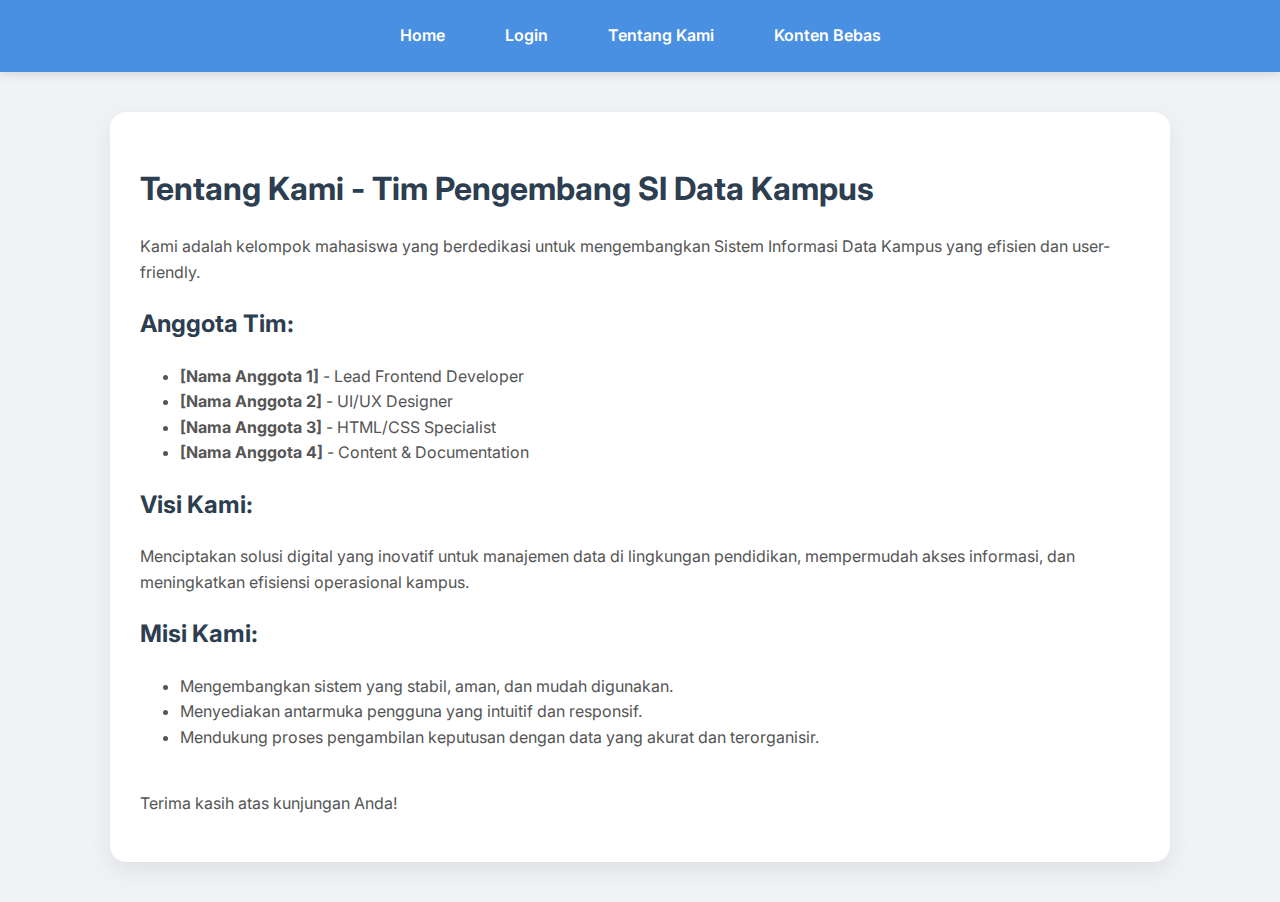
<file: about_us.html>
<!DOCTYPE html>
<html lang="en">
<head>
  <meta charset="UTF-8">
  <meta name="viewport" content="width=device-width, initial-scale=1.0">
  <title>Tentang Kami</title>
  <link rel="stylesheet" href="css/style.css">
</head>
<body>
  <nav class="navbar">
    <a href="index.html">Home</a>
    <a href="login.php">Login</a>
    <a href="about_us.html">Tentang Kami</a>
    <a href="free_content.php">Konten Bebas</a>
  </nav>

  <div class="container">
    <h1>Tentang Kami - Tim Pengembang SI Data Kampus</h1>
    <p>Kami adalah kelompok mahasiswa yang berdedikasi untuk mengembangkan Sistem Informasi Data Kampus yang efisien dan user-friendly.</p>

    <h2>Anggota Tim:</h2>
    <ul>
        <li><strong>[Nama Anggota 1]</strong> - Lead Frontend Developer</li>
        <li><strong>[Nama Anggota 2]</strong> - UI/UX Designer</li>
        <li><strong>[Nama Anggota 3]</strong> - HTML/CSS Specialist</li>
        <li><strong>[Nama Anggota 4]</strong> - Content & Documentation</li>
    </ul>

    <h2>Visi Kami:</h2>
    <p>Menciptakan solusi digital yang inovatif untuk manajemen data di lingkungan pendidikan, mempermudah akses informasi, dan meningkatkan efisiensi operasional kampus.</p>

    <h2>Misi Kami:</h2>
    <ul>
        <li>Mengembangkan sistem yang stabil, aman, dan mudah digunakan.</li>
        <li>Menyediakan antarmuka pengguna yang intuitif dan responsif.</li>
        <li>Mendukung proses pengambilan keputusan dengan data yang akurat dan terorganisir.</li>
    </ul>

    <p style="margin-top: var(--spacing-xl);">Terima kasih atas kunjungan Anda!</p>
  </div>
</body>
</file>
<file: css/style.css>
/* Import Google Fonts - Inter for clean typography */
@import url('https://fonts.googleapis.com/css2?family=Inter:wght@300;400;500;600;700;800&display=swap');

/* CSS Variables for easy theme changes */
:root {
    --primary-color: #4A90E2; /* Vibrant Blue */
    --secondary-color: #6C757D; /* Muted Grey */
    --accent-color: #00BFFF; /* Deep Sky Blue - for subtle highlights */
    --text-dark: #2C3E50; /* Dark Blue-Grey for headings */
    --text-light: #555; /* Medium Grey for body text */
    --bg-light: #F0F2F5; /* Very Light Grey background */
    --bg-white: #FFFFFF; /* Pure White for cards/containers */
    --border-color: #E0E0E0; /* Light border */
    --shadow-light: rgba(0, 0, 0, 0.08);
    --shadow-medium: rgba(0, 0, 0, 0.12);

    --spacing-xs: 8px;
    --spacing-sm: 15px;
    --spacing-md: 20px;
    --spacing-lg: 30px;
    --spacing-xl: 40px;

    --border-radius-sm: 6px;
    --border-radius-md: 10px;
    --border-radius-lg: 16px;
}

/* Base Styles */
body {
    font-family: 'Inter', sans-serif;
    background-color: var(--bg-light);
    margin: 0;
    padding: 0;
    color: var(--text-light);
    line-height: 1.6;
    display: flex;
    flex-direction: column;
    min-height: 100vh;
}

h1, h2, h3, h4, h5, h6 {
    color: var(--text-dark);
    margin-bottom: var(--spacing-md);
    font-weight: 700;
}

/* Global Container */
.container {
    max-width: 1000px; /* Slightly wider for more content */
    margin: var(--spacing-xl) auto;
    padding: var(--spacing-lg);
    background-color: var(--bg-white);
    border-radius: var(--border-radius-lg);
    box-shadow: 0 8px 25px var(--shadow-light); /* More pronounced, soft shadow */
}

/* Navigation Bar */
.navbar {
    background-color: var(--primary-color);
    padding: var(--spacing-sm) var(--spacing-lg);
    box-shadow: 0 2px 10px var(--shadow-medium);
    display: flex;
    justify-content: center;
    gap: var(--spacing-lg); /* More space between links */
    flex-wrap: wrap; /* Allow wrapping on smaller screens */
}

.navbar a {
    color: var(--bg-white);
    text-decoration: none;
    font-weight: 600;
    padding: var(--spacing-xs) var(--spacing-sm);
    border-radius: var(--border-radius-sm);
    transition: background-color 0.3s ease, transform 0.2s ease;
}

.navbar a:hover {
    background-color: rgba(255, 255, 255, 0.2); /* Subtle white overlay on hover */
    transform: translateY(-2px);
}

/* Buttons */
.btn, button, input[type="submit"] {
    display: inline-block;
    padding: var(--spacing-sm) var(--spacing-md);
    background-color: var(--primary-color);
    color: var(--bg-white);
    text-decoration: none;
    border: none;
    border-radius: var(--border-radius-md);
    cursor: pointer;
    font-size: 16px;
    font-weight: 600;
    transition: background-color 0.3s ease, transform 0.2s ease, box-shadow 0.3s ease;
    box-shadow: 0 4px 10px var(--shadow-light);
    margin-top: var(--spacing-sm);
}

.btn:hover, button:hover, input[type="submit"]:hover {
    background-color: #3A7BD5; /* Slightly darker primary */
    transform: translateY(-2px);
    box-shadow: 0 6px 15px var(--shadow-medium);
}

.btn:active, button:active, input[type="submit"]:active {
    transform: translateY(0);
    box-shadow: 0 2px 5px var(--shadow-light);
}

.btn.secondary {
    background-color: var(--secondary-color);
}

.btn.secondary:hover {
    background-color: #5A6268; /* Slightly darker secondary */
}

/* Login/Form Container (Specific) */
.form-container {
    background-color: var(--bg-white);
    padding: var(--spacing-xl);
    max-width: 480px; /* Wider form */
    margin: var(--spacing-xl) auto;
    border-radius: var(--border-radius-lg);
    box-shadow: 0 10px 30px var(--shadow-medium); /* More prominent shadow */
    text-align: left;
}

.form-container h2 {
    text-align: center;
    margin-bottom: var(--spacing-lg);
    color: var(--primary-color);
    font-weight: 800;
}

/* Form Elements */
form {
    display: flex;
    flex-direction: column;
    gap: var(--spacing-md); /* Consistent spacing between form elements */
}

label {
    font-weight: 600;
    color: var(--text-dark);
    margin-bottom: 5px; /* Adjust if needed */
}

input[type="text"],
input[type="password"],
input[type="email"],
input[type="tel"],
textarea,
select {
    width: 100%;
    padding: var(--spacing-sm);
    border: 1px solid var(--border-color);
    border-radius: var(--border-radius-sm);
    font-size: 16px;
    color: var(--text-dark);
    transition: border-color 0.3s ease, box-shadow 0.3s ease;
    box-sizing: border-box; /* Include padding and border in element's total width */
}

input[type="text"]:focus,
input[type="password"]:focus,
input[type="email"]:focus,
input[type="tel"]:focus,
textarea:focus,
select:focus {
    border-color: var(--primary-color);
    box-shadow: 0 0 0 3px rgba(74, 144, 226, 0.25); /* Focus glow effect with transparency */
    outline: none;
}

textarea {
    resize: vertical;
    min-height: 100px;
}

/* Table Styling */
.data-table {
    width: 100%;
    border-collapse: separate; /* Use separate to allow border-radius on cells */
    border-spacing: 0; /* Remove default cell spacing */
    margin-top: var(--spacing-lg);
    background-color: var(--bg-white);
    box-shadow: 0 5px 15px var(--shadow-light);
    border-radius: var(--border-radius-md);
    overflow: hidden; /* Ensures rounded corners apply to content */
}

.data-table thead th {
    background-color: var(--bg-light);
    color: var(--text-dark);
    font-weight: 700;
    padding: var(--spacing-sm) var(--spacing-md);
    text-align: left;
    border-bottom: 1px solid var(--border-color);
}

.data-table tbody td {
    padding: var(--spacing-sm) var(--spacing-md);
    text-align: left;
    border-bottom: 1px solid var(--border-color);
}

.data-table tbody tr:last-child td {
    border-bottom: none; /* No border for the last row */
}

.data-table tbody tr:hover {
    background-color: #F8F9FA; /* Lighter hover for rows */
}

/* Action Links in Table */
.data-table td .action-link {
    margin-right: 10px;
    text-decoration: none;
    color: var(--primary-color);
    transition: color 0.3s ease;
}

.data-table td .action-link:hover {
    color: #3A7BD5;
    text-decoration: underline;
}

.data-table td .action-link.delete {
    color: #DC3545; /* Red for delete */
}
.data-table td .action-link.delete:hover {
    color: #C82333;
}


/* Messages (for later JS integration or static messages) */
.message {
    padding: var(--spacing-sm);
    margin-bottom: var(--spacing-md);
    border-radius: var(--border-radius-sm);
    font-weight: 600;
    text-align: center;
}

.message.success {
    background-color: #D4EDDA;
    color: #155724;
    border: 1px solid #C3E6CB;
}

.message.error {
    background-color: #F8D7DA;
    color: #721C24;
    border: 1px solid #F5C6CB;
}

.message.info {
    background-color: #CCE5FF;
    color: #004085;
    border: 1px solid #B8DAFF;
}

/* Cards (for dashboards or data display) */
.card-grid {
    display: grid;
    grid-template-columns: repeat(auto-fit, minmax(280px, 1fr));
    gap: var(--spacing-lg);
    margin-top: var(--spacing-lg);
}

.card {
    background-color: var(--bg-white);
    border-radius: var(--border-radius-md);
    box-shadow: 0 5px 15px var(--shadow-light);
    padding: var(--spacing-md);
    text-align: center;
    transition: transform 0.3s ease, box-shadow 0.3s ease;
}

.card:hover {
    transform: translateY(-5px);
    box-shadow: 0 8px 20px var(--shadow-medium);
}

.card h3 {
    color: var(--primary-color);
    margin-bottom: var(--spacing-xs);
    font-weight: 700;
}

.card p {
    color: var(--text-light);
    font-size: 0.95em;
}

/* Profile Details (for profile.html, detail_data.html) */
.profile-details {
    background-color: var(--bg-white);
    padding: var(--spacing-lg);
    border-radius: var(--border-radius-md);
    box-shadow: 0 5px 15px var(--shadow-light);
    margin-top: var(--spacing-lg);
}

.profile-details p {
    margin-bottom: var(--spacing-xs);
    line-height: 1.8;
}

.profile-details p strong {
    color: var(--text-dark);
    display: inline-block;
    width: 120px; /* Align labels */
}

/* Responsive Design */
@media (max-width: 768px) {
    :root {
        --spacing-lg: 20px;
        --spacing-xl: 30px;
    }

    .container, .form-container {
        margin: var(--spacing-lg) auto;
        padding: var(--spacing-md);
        border-radius: var(--border-radius-md);
    }

    .navbar {
        flex-direction: column;
        gap: var(--spacing-xs);
        padding: var(--spacing-sm);
    }

    .navbar a {
        padding: var(--spacing-xs) var(--spacing-sm);
        text-align: center;
        width: 100%;
    }

    .form-container {
        padding: var(--spacing-lg);
    }

    .data-table, .data-table thead, .data-table tbody, .data-table th, .data-table td, .data-table tr {
        display: block;
    }

    .data-table thead tr {
        position: absolute;
        top: -9999px;
        left: -9999px;
    }

    .data-table tbody tr {
        border: 1px solid var(--border-color);
        margin-bottom: var(--spacing-sm);
        border-radius: var(--border-radius-md);
        box-shadow: 0 2px 8px rgba(0,0,0,0.05);
    }

    .data-table tbody td {
        border: none;
        border-bottom: 1px solid var(--border-color);
        position: relative;
        padding-left: calc(50% + 10px); /* Adjust based on label width */
        text-align: right;
    }

    .data-table tbody td:before {
        position: absolute;
        top: 0;
        left: 0;
        width: 50%;
        padding: var(--spacing-sm) var(--spacing-xs);
        white-space: nowrap;
        content: attr(data-label);
        font-weight: 700;
        text-align: left;
        color: var(--text-dark);
    }

    .data-table tbody tr:last-child td {
        border-bottom: 1px solid var(--border-color); /* Restore for responsive view */
    }
    .data-table tbody tr:last-child td:last-child {
        border-bottom: none; /* No border for the very last cell of the last row */
    }

    .profile-details p strong {
        width: 100%; /* Full width for labels on small screens */
        margin-bottom: 5px;
        display: block;
    }
}
</file>
